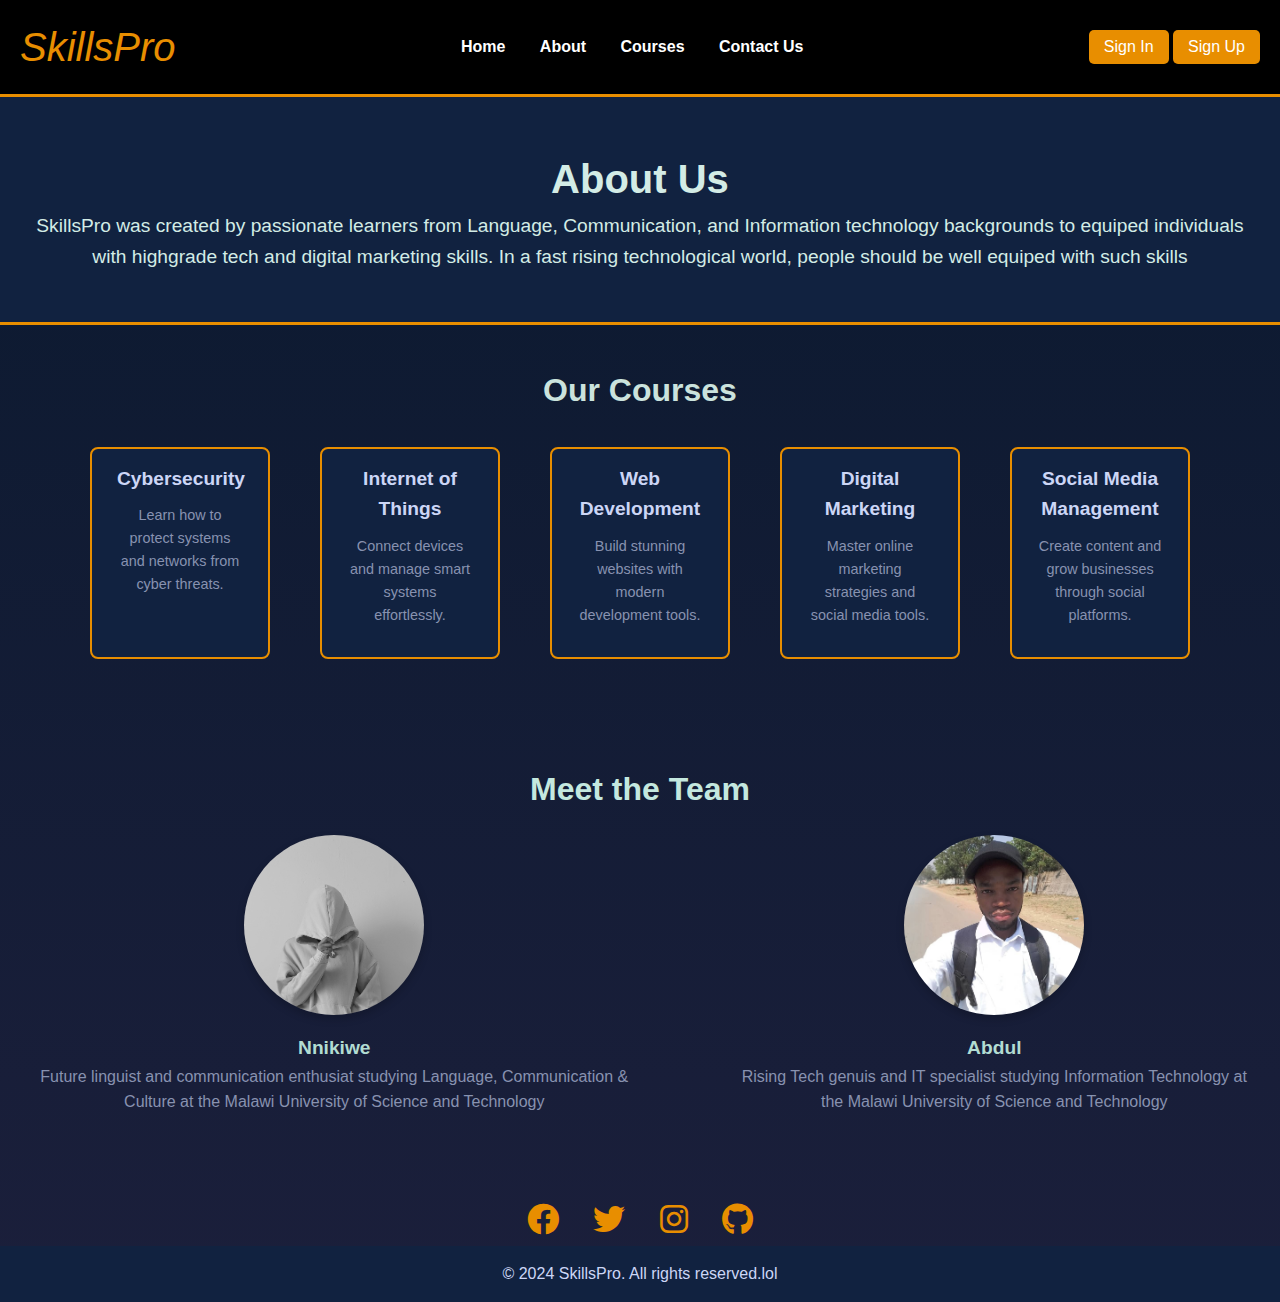
<file: about/index.html>
<!DOCTYPE html>
<html lang="en">
<head>
  <meta charset="UTF-8">
  <meta name="viewport" content="width=device-width, initial-scale=1.0">
  <title>SkillsPro</title>
  <style>
    * {
      margin: 0;
      padding: 0;
      box-sizing: border-box;
    }

    body {
      font-family: "Arial", sans-serif;
      background: linear-gradient(to bottom, #0a192f, #1b1f3b);
      color: #ccd6f6;
      line-height: 1.6;
    }

    
    .navbar {
      background: #000;
      color: white;
      padding: 15px 20px;
      display: flex;
      justify-content: space-between;
      align-items: center;
      border-bottom: 3px solid #e88e00;
    }

    .navbar .logo {
      font-size: 2.5em;
      font-family: "Chiller", sans-serif;
      color:#e88e00 ;
      font-style: italic;
    }

    .navbar nav a {
      color: white;
      text-decoration: none;
      margin: 0 15px;
      font-size: 1em;
      font-weight: bold;
      transition: color 0.3s ease;
    }

    .navbar nav a:hover {
      color: #e88e00;
    }

    .auth-buttons button {
      background: #e88e00;
      color: white;
      border: none;
      padding: 8px 15px;
      font-size: 1em;
      border-radius: 5px;
      cursor: pointer;
      transition: background 0.3s ease;
    }

    .auth-buttons button:hover {
      background: #ff4500;
    }

    header {
      text-align: center;
      padding: 50px 20px;
      background: #112240;
      color: #d3ece6;
      border-bottom: 3px solid #e88e00;
    }

    header h1 {
      font-size: 2.5em;
    }

    header p {
      font-size: 1.2em;
    }

    
    .about-section {
      padding: 50px 20px;
      text-align: center;
    }

    .about-section h1 {
      color: #64ffda;
      font-size: 2.5em;
      margin-bottom: 15px;
    }

    .about-section p {
      font-size: 1.1em;
      color: #ccd6f6;
      max-width: 800px;
      margin: 0 auto 30px;
      line-height: 1.8;
    }

    
    .courses-section {
      padding: 40px 20px;
      text-align: center;
    }

    .courses-section h2 {
      color: #cbe3dd;
      font-size: 2em;
      margin-bottom: 15px;
    }

    .courses-container {
      display: flex;
      justify-content: center;
      gap: 20px;
      flex-wrap: wrap;
    }

    .course-card {
      background: #112240;
      color: #ccd6f6;
      padding: 15px 25px;
      margin: 15px;
      border: 2px solid#e88e00;
      border-radius: 8px;
      text-align: center;
      width: 180px;
      transition: transform 0.3s ease, box-shadow 0.3s ease;
    }

    .course-card:hover {
      transform: scale(1.05);
      box-shadow: 0 8px 16px rgba(216, 80, 30, 0.6);
    }

    .course-card h3 {
      font-size: 1.2em;
      margin-bottom: 10px;
    }

    .course-description {
      color: #8892b0;
      font-size: 0.9em;
      margin-bottom: 15px;
    }

    
    .team-section {
      padding: 50px 20px;
      text-align: center;
    }

    .team-section h2 {
      font-size: 2em;
      color: #c4e8df;
      margin-bottom: 20px;
    }

    .team-container {
      display: flex;
      justify-content: center;
      gap: 80px;
    }

    .team-member {
      text-align: center;
    }

    .team-member img {
      width: 180px;
      height: 180px;
      object-fit: cover;
      border-radius: 50%;
      margin-bottom: 10px;
      box-shadow: 0 4px 8px rgba(0, 0, 0, 0.2);
    }

    .team-member h3 {
      font-size: 1.2em;
      color: #b2dcd2;
    }

    .team-member p {
      font-size: 1em;
      color: #8892b0;
    }

    
    .social-icons {
      text-align: center;
      margin-top: 30px;
    }

    .social-icons a {
      color: #e88e00;
      font-size: 2em;
      margin: 0 15px;
      transition: transform 0.3s ease;
    }

    .social-icons a:hover {
      transform: scale(1.3);
    }

    footer {
      text-align: center;
      background: #112240;
      color: #ccd6f6;
      padding: 15px;
    }
  </style>
  <link href="https://cdnjs.cloudflare.com/ajax/libs/font-awesome/6.0.0-beta3/css/all.min.css" rel="stylesheet">
</head>
<body>


<div class="navbar">
  <div class="logo">SkillsPro</div>
  <nav>
    <a href="#">Home</a>
    <a href="#">About</a>
    <a href="#">Courses</a>
    <a href="#">Contact Us</a>
  </nav>
  <div class="auth-buttons">
    <button>Sign In</button>
    <button>Sign Up</button>
  </div>
</div>

<header>
  <h1>About Us</h1>
  <p>SkillsPro was created by passionate learners from Language, Communication, and Information technology backgrounds to equiped individuals with highgrade tech and digital marketing skills. In a fast rising technological world, people should be well equiped with such skills</p>
</header>


<section class="courses-section">
  <h2>Our Courses</h2>
  <div class="courses-container">
    <div class="course-card">
      <h3>Cybersecurity</h3>
      <p class="course-description">Learn how to protect systems and networks from cyber threats.</p>
    </div>
    <div class="course-card">
      <h3>Internet of Things</h3>
      <p class="course-description">Connect devices and manage smart systems effortlessly.</p>
    </div>
    <div class="course-card">
      <h3>Web Development</h3>
      <p class="course-description">Build stunning websites with modern development tools.</p>
    </div>
    <div class="course-card">
      <h3>Digital Marketing</h3>
      <p class="course-description">Master online marketing strategies and social media tools.</p>
    </div>
    <div class="course-card">
      <h3>Social Media Management</h3>
      <p class="course-description">Create content and grow businesses through social platforms.</p>
    </div>
  </div>
</section>


<section class="team-section">
  <h2>Meet the Team</h2>
  <div class="team-container">
    <div class="team-member">
      <img src="./assests/kiwe.jpg" alt="Nnikiwe">
      <h3>Nnikiwe</h3>
      <p>Future linguist and communication enthusiat studying Language, Communication & Culture at the Malawi University of Science and Technology</p>
    </div>
    <div class="team-member">
      <img src="./assests/abdul.jpg" alt="Abdul">
      <h3>Abdul</h3>
      <p>Rising Tech genuis and IT specialist studying Information Technology at the Malawi University of Science and Technology</p>
    </div>
  </div>
</section>


<div class="social-icons">
  <a href="https://facebook.com" target="Nikiwe Soko"><i class="fab fa-facebook"></i></a>
  <a href="https://x.com" target="_blank"><i class="fab fa-twitter"></i></a>
  <a href="https://instagram.com" target="_blank"><i class="fab fa-instagram"></i></a>
  <a href="https://github.com" target="kiwe0360"><i class="fab fa-github"></i></a>
</div>

<footer>
  &copy; 2024 SkillsPro. All rights reserved.lol
</footer>

</body>
</html>
</file>
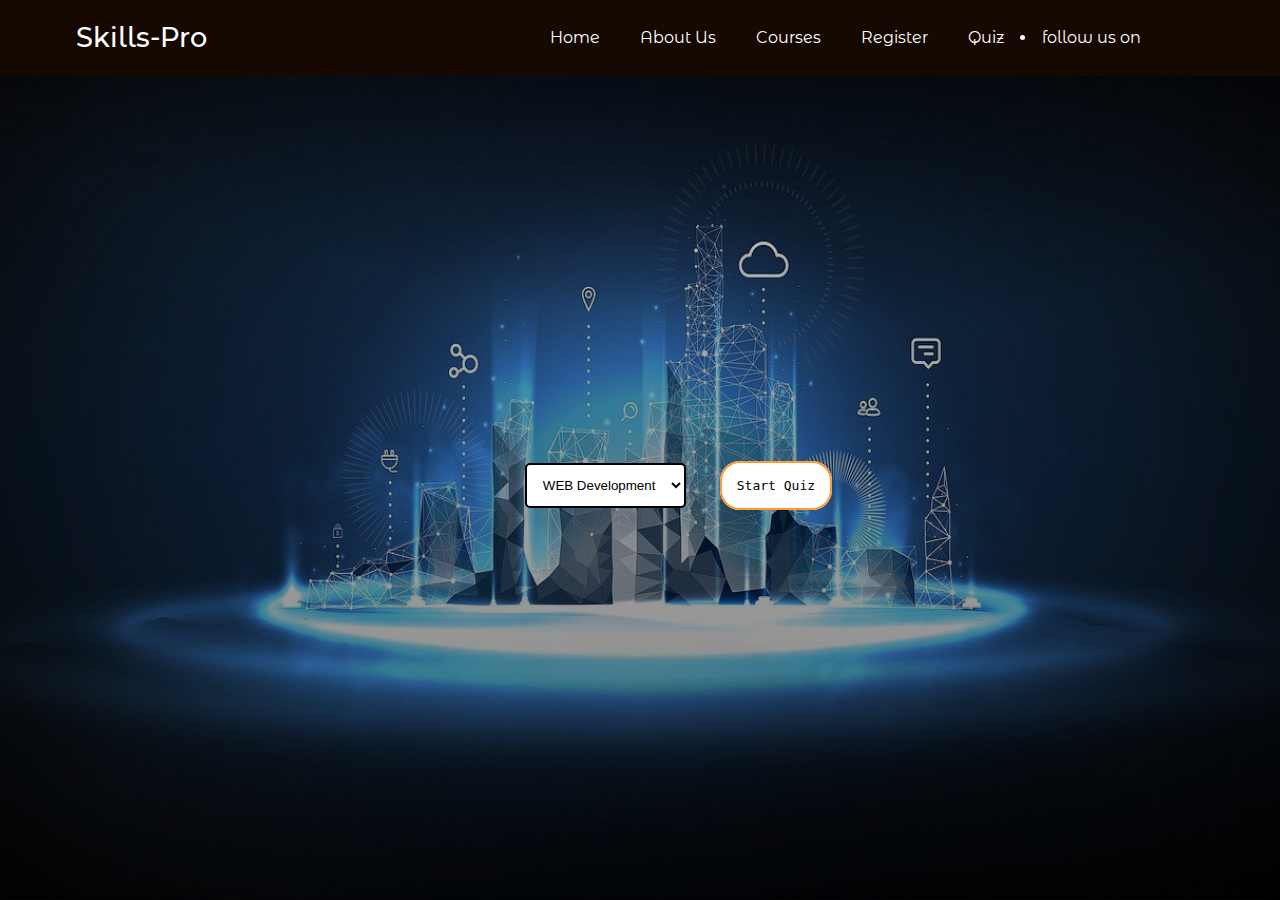
<file: quiz/quiz.html>
<html>
<head>
<meta name="viewport" content="width=device-width, initial-scale=1">
<title>Test Your Skills</title>
<link rel="stylesheet" href="styles.css">
<link href="https://fonts.googleapis.com/css?family=Roboto+Slab" rel="stylesheet">
<style>
    .header {
        position: fixed;
        width: 100%;
        top: 0;
        left: 0;
        background-color: #160902;
        z-index: 10;
    }

    .nav.container {
        display: flex;
        justify-content: space-between;
        align-items: center;
        max-width: 1129px;
        margin: 0 auto;
        padding: 1rem;
    }

    .nav_logo {
        color: white;
        font-weight: 500; 
        text-decoration: none;
        font-size: 1.7rem;
    }

    .nav-menu {
        display: flex;
        align-items: center;
    }

    .nav-list {
        display: flex;
        list-style: none;
        margin: 0;
        padding: 0;
    }

    .nav-item {
        margin: 0 1rem;
    }

    .nav-link {
        color: white;
        text-decoration: none;
        display: flex;
        align-items: center;
        gap: 0.5rem;
    }

    .nav-link i {
        font-size: 1.2rem;
    }

    .nav-social {
        display: flex;
        gap: 1rem;
    }

    .nav-social-link {
        color: white;
        text-decoration: none;
        font-size: 1.2rem;
    }

    .nav-toogle {
        display: none;
        color: white;
        font-size: 1.5rem;
        cursor: pointer;
    }

    .nav-close, .nav-toggle {
        display: none; 
        color: white;
        font-size: 1.5rem;
        cursor: pointer;
    }
</style>
</head>

<body>
<div id="wrapper">
    <header class="header" id="header">
        <nav class="nav container">
            <a href="#" class="nav_logo">Skills-Pro</a>
            <div class="nav-menu" id="nav-menu">
                <!-- Close Button -->
                <div class="nav-close" id="nav-close">
                    <i class="ri-close-line"></i>
                </div>
                <ul class="nav-list">
                    <li class="nav-item"><a href="../home/index.html" class="nav-link"><i class="ri-arrow-right-up-line"></i><span>Home</span></a></li>
                    <li class="nav-item"><a href="#" class="nav-link"><i class="ri-arrow-right-up-line"></i><span>About Us</span></a></li>
                    <li class="nav-item"><a href="../home/index.html" class="nav-link"><i class="ri-arrow-right-up-line"></i><span>Courses</span></a></li>
                    <li class="nav-item"><a href="../register/signup.html" class="nav-link"><i class="ri-arrow-right-up-line"></i><span>Register</span></a></li>
                    <li class="nav-item"><a href="quiz.html" class="nav-link"><i class="ri-arrow-right-up-line"></i><span>Quiz</span></a></li>
                </ul>
                <div class="nav-social">
                    <li style="color: white;">follow us on</li>
                    <a href="https://www.instagram.com/" target="_blank" class="nav-social-link"><i class="ri-instagram-line"></i></a>
                    <a href="https://www.github.com/" target="_blank" class="nav-social-link"><i class="ri-github-line"></i></a>
                    <a href="https://www.dribbble.com/" target="_blank" class="nav-social-link"><i class="ri-dribbble-line"></i></a>
                    <a href="https://www.linkedin.com/" target="_blank" class="nav-social-link"><i class="ri-linkedin-box-line"></i></a>
                </div>
            </div>
            <!-- Toggle Button -->
            <div class="nav-toggle" id="nav-toggle">
                <i class="ri-menu-line"></i>
            </div>
        </nav>
    </header>
    <div id="form-box">
        <form>
            <select id="course">
                <option value="WEBDEV" selected="selected">WEB Development</option>
                <option value="Cybersecurity">Cybersecurity</option>
                <option value="IoT">Internet of Things</option>
                <option value="DigitalMaketing">Digital Marketing</option>
                <option value="SocialMedia">Social Media</option>
            </select> 
            <a href="#lb3" class="choose-lang">Start Quiz</a>
        </form>
    </div>    
</div>

<div class="quiz">
    
    <div id="info">
        <div id="score">Score: 0</div>
        <div id="ques-left">Question: 1/20</div>
    </div>
    <div id="ques-view">
    </div>
    <div class="question">
        <h1>Question</h1>
    </div>
    
    <div class="choice">
        <div class="options"><input type="radio" name="options" value="option1" id="opt0"><label for="opt0" id="lb0">Option 1</label></div>
        <div class="options"><input type="radio" name="options" value="option2" id="opt1"><label for="opt1" id="lb1">Option 2</label></div>
        <div class="options"><input type="radio" name="options" value="option3" checked="checked" id="opt2"><label for="opt2" id="lb2">Option 3</label></div>
        <div class="options"><input type="radio" name="options" value="option4" id="opt3"><label for="opt3" id="lb3">Option 4</label></div>   
    </div>

    <div class="ans-btn">
        <button type="button" class="submit-answer">Next Question</button>
        <a href="#display-final-score" type="button" class="view-results">Results</a>
    </div>

</div>

    <div class="final-result">
        <h1>The Quiz is Over</h1>
        <div class="solved-ques-no">You Solved 10 questions of HTML</div>
        <div class="right-wrong">3 Were Right and 4 were Wrong</div>
        <div id="display-final-score">Your Final Score is: 35</div>
        <div class="remark">Remark: Satisfactory, Keep trying.</div>
        <button id="restart">Restart Quiz</button>        
    </div>

<script src="https://ajax.googleapis.com/ajax/libs/jquery/3.3.1/jquery.min.js"></script>
<script src="script.js"></script>
<script>
    
</script>
</body>
</html>
</file>
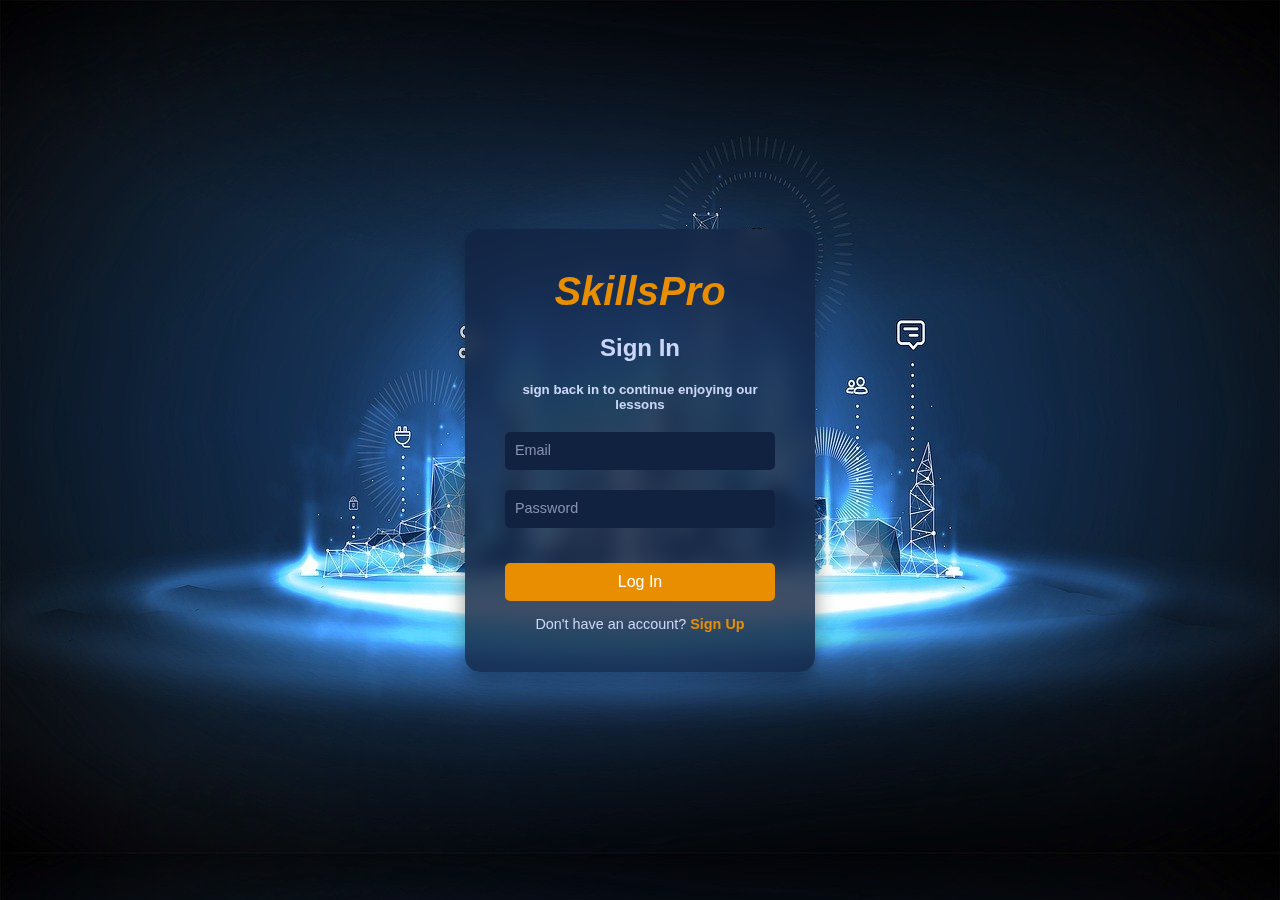
<file: register/sign in.html>
<!DOCTYPE html>
<html lang="en">
<head>
  <meta charset="UTF-8">
  <meta name="viewport" content="width=device-width, initial-scale=1.0">
  <link rel="stylesheet" href="mylog.css">
  <title>Sign In - SkillsPro</title>
</head>
<body>
<main class="my-container">
  <div class="signin-container">
    <form class="signin-form">
      <h1>SkillsPro</h1>
      <h2>Sign In</h2>
      <h5>sign back in to continue enjoying our lessons</h5> <!--dont know how to spelll continew, dont laugh-->
  
      <div class="form-group">
        <input type="email" placeholder=" " required>
        <label>Email</label>
      </div>
  
      <div class="form-group">
        <input type="password" placeholder=" " required>
        <label>Password</label>
      </div>
  
      <button type="submit">Log In</button>
  
      <p>Don't have an account? <a href="signup.html">Sign Up</a></p>
    </form>
  </div>
  
</main>

</body>
</html>
</file>
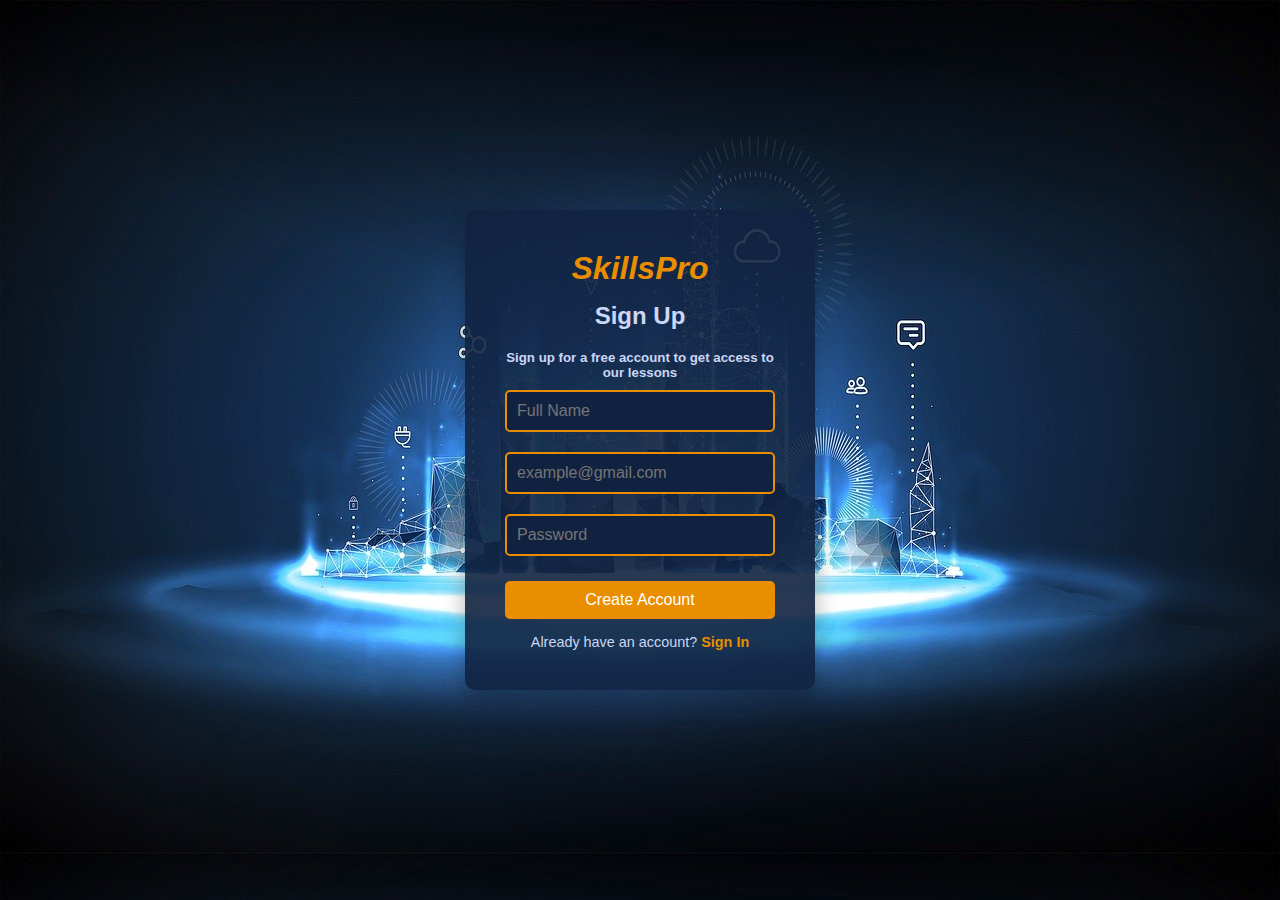
<file: register/signup.html>
<!DOCTYPE html>
<html lang="en">
<head>
  <meta charset="UTF-8">
  <meta name="viewport" content="width=device-width, initial-scale=1.0">
  <link rel="stylesheet" href="my.css">
  <title>Sign Up - SkillsPro</title>
</head>
<body>
<main class="my-containner">
    <div class="signup-container">
        <form class="signup-form">
          <h1>SkillsPro</h1>
          <h2>Sign Up</h2>
          <h5>Sign up for a free account to get access to our lessons</h5>
      
          <input type="text" placeholder="Full Name" required>
          <input type="email" placeholder="example@gmail.com" required>
          <input type="password" placeholder="Password" required>
      
          <button type="submit">Create Account</button>
      
          <p>Already have an account? <a href="sign in.html">Sign In</a></p>
        </form>
      </div>
</main>

</body>
</html>
</file>
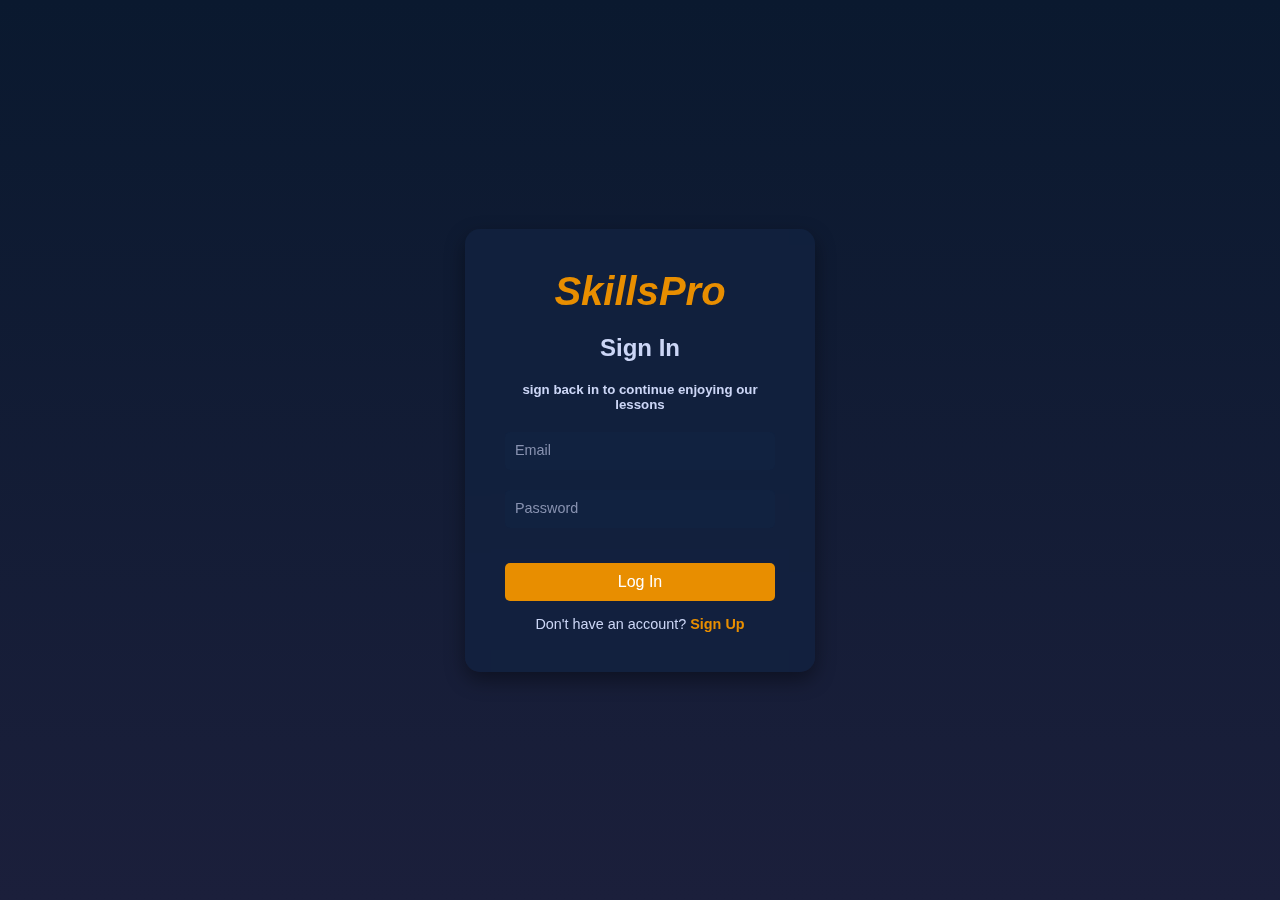
<file: about/sign in/sign in.html>
<!DOCTYPE html>
<html lang="en">
<head>
  <meta charset="UTF-8">
  <meta name="viewport" content="width=device-width, initial-scale=1.0">
  <title>Sign In - SkillsPro</title>
  <style>
    * {
      margin: 0;
      padding: 0;
      box-sizing: border-box;
    }

    body, html {
      height: 100%;
      font-family: Arial, sans-serif;
      background: linear-gradient(to top, #1b1f3b, #0a192f);
      color: #ccd6f6;
      display: flex;
      justify-content: center;
      align-items: center;
    }

    .signin-container {
      background: url('./assets/technology-6701504_1280.jpg')
      height 100vh;
      display :flex ;
      justify-content  :center;
      align-items: center;
      padding: 20px;
    }                  /*what am i doing wrong, can you fix it? cant put the background image in place*/

    .signin-form {
      background: rgba(17, 34, 64, 0.8);
      backdrop-filter: blur(10px);
      padding: 40px;
      border-radius: 15px;
      width: 350px;
      text-align: center;
      box-shadow: 0 8px 20px rgba(0, 0, 0, 0.4);
    }

    .signin-form h1 {
      font-size: 2.5em;
      color: #e88e00;
      font-family: "Chiller", sans-serif;
      font-style: italic;
      margin-bottom: 20px;
    }

    .signin-form h2 {
      color: #ccd6f6;
      margin-bottom: 20px;
    }

    .form-group {
      position: relative;
      margin: 20px 0;
    }

    .form-group input {
      width: 100%;
      padding: 10px;
      font-size: 1em;
      border: none;
      border-radius: 5px;
      background: #112240;
      color: white;
      outline: none;
    }

    .form-group label {
      position: absolute;
      top: 10px;
      left: 10px;
      color: #8892b0;
      font-size: 0.9em;
      transition: all 0.3s ease;
    }

    .form-group input:focus + label,
    .form-group input:not(:placeholder-shown) + label {
      top: -10px;
      left: 10px;
      color: #e88e00;
      font-size: 0.75em;
    }

    .signin-form button {
      width: 100%;
      padding: 10px;
      font-size: 1em;
      background: #e88e00;
      color: white;
      border: none;
      border-radius: 5px;
      cursor: pointer;
      margin-top: 15px;
      transition: all 0.3s ease;
    }

    .signin-form button:hover {
      background: #e85b2a;
      transform: translateY(-3px);
      box-shadow: 0 8px 16px rgba(255, 127, 80, 0.6);
    }

    .signin-form p {
      color: #ccd6f6;
      font-size: 0.9em;
      margin-top: 15px;
    }

    .signin-form a {
      color: #e88e00;
      text-decoration: none;
      font-weight: bold;
    }

    .signin-form a:hover {
      text-decoration: underline;
    }
  </style>
</head>
<body>

<div class="signin-container">
  <form class="signin-form">
    <h1>SkillsPro</h1>
    <h2>Sign In</h2>
    <h5>sign back in to continue enjoying our lessons</h5> <!--dont know how to spelll continew, dont laugh-->

    <div class="form-group">
      <input type="email" placeholder=" " required>
      <label>Email</label>
    </div>

    <div class="form-group">
      <input type="password" placeholder=" " required>
      <label>Password</label>
    </div>

    <button type="submit">Log In</button>

    <p>Don't have an account? <a href="eeish">Sign Up</a></p>
  </form>
</div>

</body>
</html>
</file>
<file: quiz/styles.css>
@import url('https://fonts.googleapis.com/css2?family=Montserrat+Alternates:wght@400;500&display=swap');

body {
    font-family: "Montserrat Alternates", sans-serif;
    font-weight: 400;
    margin: 0;
    padding: 0;
    color: #000;
    line-height: 1.6;
}

.home{
    text-decoration: none;
    color: #fff;
    cursor: pointer;
}
#about{
    cursor: pointer;
}

#wrapper{
    background-image: linear-gradient(rgba(0,0,0,0.2),rgba(0,0,0,0.5)), url('../assets/technology-6701504_1280.jpg');
    background-position: center;
    background-size: cover;
    height: 100vh;
    text-align: center;
}

#form-box{
/*    background-color: aqua;*/
    padding:1%;
    top:50%;
    position: absolute;
    left:40%;
}

.choose-lang{
    text-decoration: none;
    color: black;
    background-color:#fff;
    margin-left: 30px;
    border: 2px solid #FF9933;
    padding: 15px;
    border-radius: 20px;
    font-family: monospace;
    transition: background-color 0.3s,border 0.2s, color 0.2s;
}

.choose-lang:hover{
    background-color: #FF9933;
    color:#fff;
    cursor: pointer;
    font-size: 110%;
}

#course{
    background-color:white;
    padding:12px;
    border-radius: 5px;
    cursor:pointer;
    border:2px solid black;

    
}

#course:hover{
    background-color:#fff;
}

#course option{
    background-color: #fff;
    
}

.quiz{
    background-color: #fff;
    text-align: center;
/*    padding: 0%;*/
    margin-top: 20px;
    height: 100vh;
}

#info{
    height:25px;
    background-color: #fff;
}

#score{
    width:50%;
    float:left;
    font-size: 25px;

}

#ques-left{
    width:50%;
    float:left;
    font-size:25px;

}

#ques-view{
    height: 35px;
    margin-top: 10px;
    padding: 2px;
}
.ques-circle{
    float: left;
    border-radius: 50%;
    width: 35px;
    height: 90%;
    margin-left: 10px;
    margin-top: 10px;
}
.correct{
    background-color: #2ecc71;
}
.incorrect{
    background-color: #fc5c65;
    color: #fff;
}

.question{
    font-family: 'Roboto Slab', sans-serif;
    letter-spacing: .13em;
}

.choice{
    background-color: #fff;
    padding: 3%;

}


.options{
    background-color: #fff;
    display:block;
    margin-left: 13%;
    font-size: 25px;
    font-weight: 100;
    margin-top: 30px;
    text-align: left;
}

 input[type=radio] {
     border: 5px solid white;
     width: 20px;
     height: 1.3em;
     float: left;
}

.ans-btn{
    background-color: #fff;
    padding: 2%;
}

.submit-answer{
    background-color:white;
    border: 2px solid #FF9933;
    padding: 15px;
    border-radius: 20px;
    font-family: monospace;
    transition: background-color 0.3s,border 0.2s, color 0.2s;
}

.submit-answer:hover{
    
    background-color: #FF9933;
    padding: 16px;
    color: #fff;
    cursor: pointer;
    border-radius: 20px;
}

.view-results{
    text-decoration: none;
    color: black;
    background-color:white;
    border: 2px solid #FF9933;
    padding: 15px;
    border-radius: 20px;
    font-family: monospace;
    transition: background-color 0.3s,border 0.2s, color 0.2s;
}

.view-results:hover{
    background-color: #FF9933;
    padding: 16px;
    color: #fff;
    cursor: pointer;
    border-radius: 20px;
}

/*Final Results*/

.final-result{
    background-image:linear-gradient(rgba(0,0,0,0.6),rgba(0,0,0,0.4)), url("../assets/405901475.jpg");
    background-size: cover;
    color:#fff;
    text-align: center;
    padding: 10px;
    font-size: 1.5em;
    height: 100vh;
}
.solved-ques-no{
    padding: 10px;
}

.right-wrong{
    padding: 10px;
}

#display-final-score{
    padding: 5%;
}
.remark{
    padding: 5%
}
#restart{
    background-color:#ff9933;
    margin-left: 30px;
    border: 2px solid #FF9933;
    padding: 15px;
    border-radius: 20px;
    font-size: 80%;
    transition: background-color 0.3s,border 0.2s, color 0.2s;
}

#restart:hover{
    background-color: #FF9933;
    color:#fff;
    cursor: pointer;
/*    width: 120px;*/
    font-size: 90%;
}




@media only screen and (max-width: 1250px) {
    .options{
        margin-left: 8%
    }
}

@media only screen and (max-width: 850px) {
    .options{
        margin-left: 4%;
    }
}

@media only screen and (max-width: 650px) {
    .options{
        display: block;
        margin-top: 3%;

    }
}

@media only screen and (max-width: 550px) {
    .options{
        margin-top: 3%;

    }
    
    .choose-lang{
        display: block;
        margin-top: 25px;
        margin-left: 0px;
    }
    
    #course{
        display: block;
    }
}
</file>
<file: register/mylog.css>
* {
    margin: 0;
    padding: 0;
    box-sizing: border-box;
  }

  body{
    background-image:url('../assets/technology-6701504_1280.jpg')
  }
  body, html {
    height: 100%;
    font-family: Arial, sans-serif;
    color: #ccd6f6;
    display: flex;
    justify-content: center;
    align-items: center;
  }

  .signin-container {
    height: 100vh;
    display :flex ;
    justify-content  :center;
    align-items: center;
    padding: 20px;
  }                  /*what am i doing wrong, can you fix it? cant put the background image in place*/
                    /* answer: you were using backround only instead of background-image:...and on the same the image was to be in body section istead of puting it inside signup-container*/

  .signin-form {
    background: rgba(17, 34, 64, 0.8);
    backdrop-filter: blur(10px);
    padding: 40px;
    border-radius: 15px;
    width: 350px;
    text-align: center;
    box-shadow: 0 8px 20px rgba(0, 0, 0, 0.4);
  }

  .signin-form h1 {
    font-size: 2.5em;
    color: #e88e00;
    font-family: "Chiller", sans-serif;
    font-style: italic;
    margin-bottom: 20px;
  }

  .signin-form h2 {
    color: #ccd6f6;
    margin-bottom: 20px;
  }

  .form-group {
    position: relative;
    margin: 20px 0;
  }

  .form-group input {
    width: 100%;
    padding: 10px;
    font-size: 1em;
    border: none;
    border-radius: 5px;
    background: #112240;
    color: white;
    outline: none;
  }

  .form-group label {
    position: absolute;
    top: 10px;
    left: 10px;
    color: #8892b0;
    font-size: 0.9em;
    transition: all 0.3s ease;
  }

  .form-group input:focus + label,
  .form-group input:not(:placeholder-shown) + label {
    top: -10px;
    left: 10px;
    color: #e88e00;
    font-size: 0.75em;
  }

  .signin-form button {
    width: 100%;
    padding: 10px;
    font-size: 1em;
    background: #e88e00;
    color: white;
    border: none;
    border-radius: 5px;
    cursor: pointer;
    margin-top: 15px;
    transition: all 0.3s ease;
  }

  .signin-form button:hover {
    background: #e85b2a;
    transform: translateY(-3px);
    box-shadow: 0 8px 16px rgba(255, 127, 80, 0.6);
  }

  .signin-form p {
    color: #ccd6f6;
    font-size: 0.9em;
    margin-top: 15px;
  }

  .signin-form a {
    color: #e88e00;
    text-decoration: none;
    font-weight: bold;
  }

  .signin-form a:hover {
    text-decoration: underline;
  }
</file>
<file: register/my.css>
* {
      margin: 0;
      padding: 0;
      box-sizing: border-box;
    }

    .my-containner{
        background-image:url('../assets/technology-6701504_1280.jpg');
     }
    body, html {
      height: 100%;
      font-family: Arial, sans-serif;
      color: #ccd6f6; 
    }

    .signup-container {
      height: 100vh;
      display: flex;
      justify-content: center;
      align-items: center;
    }

    .signup-form {
      background: rgba(17, 34, 64, 0.9);
      padding: 40px;
      border-radius: 10px;
      width: 350px;
      box-shadow: 0 12px 22px rgba(0, 0, 0, 0.3);
      text-align: center;
    }

    .signup-form h1 {
      font-size: 2em;
      color: #e88e00;
      margin-bottom: 15px;
      font-family: "Chiller", sans-serif;
      font-style: italic;
    }

    .signup-form h2 {
      color: #ccd6f6;
      margin-bottom: 20px;
    }

    .signup-form input {
      width: 100%;
      padding: 10px;
      margin: 10px 0;
      font-size: 1em;
      border: 2px solid #e88e00;
      border-radius: 5px;
      background: #112240;
      color: white;
    }

    .signup-form input:focus {
      outline: none;
      box-shadow: 0 0 12px #ff7f50;
    }

    .signup-form button {
      width: 100%;
      padding: 10px;
      font-size: 1em;
      background: #e88e00;
      color: white;
      border: none;
      border-radius: 5px;
      cursor: pointer;
      margin-top: 15px;
      transition: all 0.3s ease;
    }

    .signup-form button:hover {
      background: #e85b2a;
      transform: scale(1.05) rotate(-2deg);
      box-shadow: 0 4px 10px rgba(255, 127, 80, 0.6);
    }

    .signup-form p {
      color: #ccd6f6;
      font-size: 0.9em;
      margin-top: 15px;
    }

    .signup-form a {
      color: #e88e00;
      text-decoration: none;
      font-weight: bold;
    }

    .signup-form a:hover {
      text-decoration: underline;
    }
</file>
